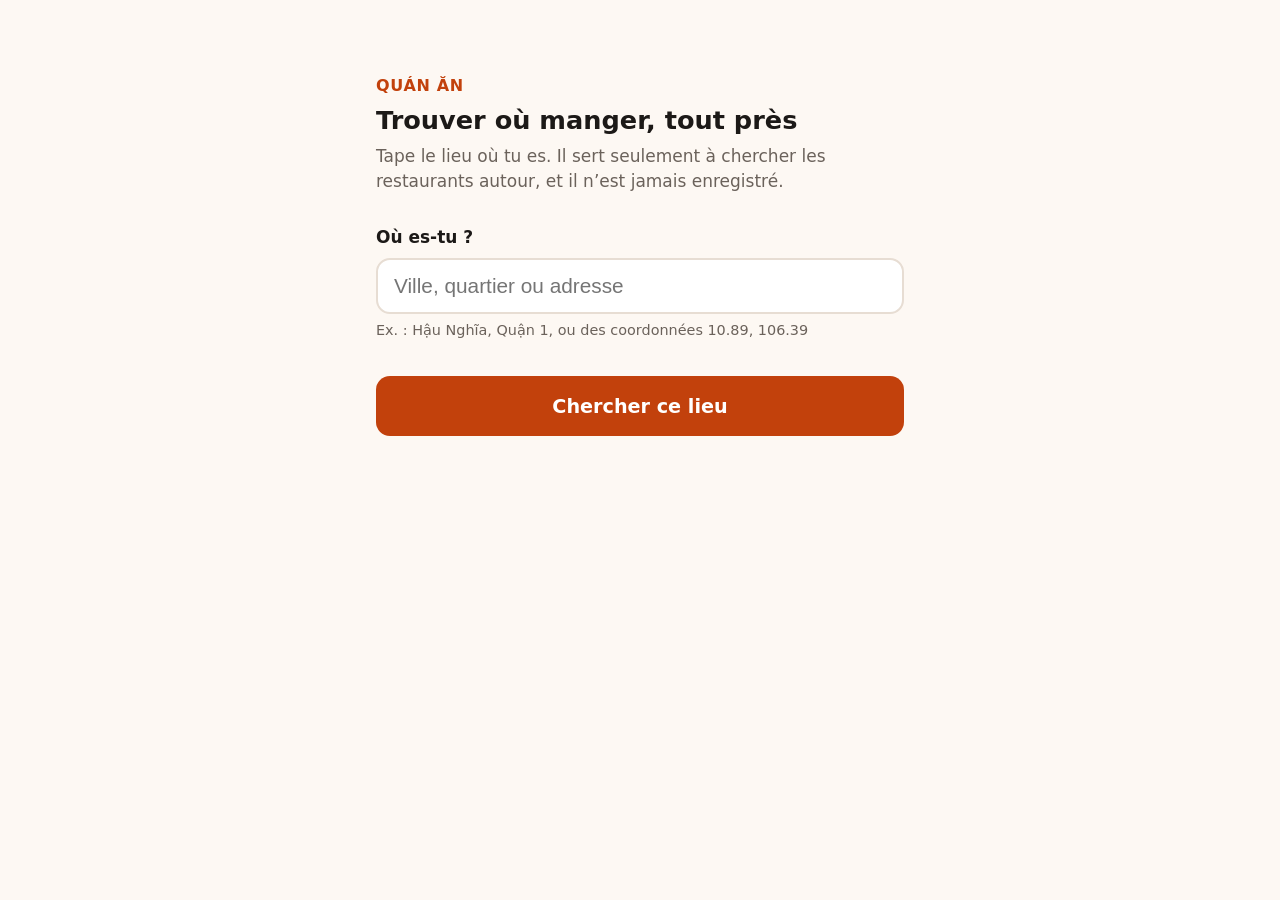
<file: quan-an/index.html>
<!doctype html>
<html lang="fr">
<head>
  <meta charset="utf-8">
  <meta name="viewport" content="width=device-width, initial-scale=1, viewport-fit=cover">
  <title>Quán ăn — restaurants près de moi</title>
  <meta name="description" content="Trouver un restaurant au Vietnam et montrer sa commande en vietnamien.">
  <meta name="theme-color" content="#c2410c">
  <link rel="manifest" href="manifest.webmanifest">
  <link rel="icon" href="icons/icon-192.png" type="image/png">
  <link rel="apple-touch-icon" href="icons/icon-192.png">
  <meta name="apple-mobile-web-app-capable" content="yes">
  <link rel="stylesheet" href="src/style.css">
</head>
<body>
  <main id="app" aria-live="polite">
    <!-- Accueil -->
    <section id="screen-home" class="screen">
      <div class="hero">
        <p class="logo" lang="vi">Quán ăn</p>
        <h1>Trouver où manger, tout près</h1>
        <p class="lead">Tape le lieu où tu es. Il sert seulement à chercher les restaurants autour, et il n’est jamais enregistré.</p>
      </div>
      <form id="place-form" novalidate>
        <label for="place" class="label">Où es-tu ?</label>
        <input id="place" name="place" class="text-input" type="text" autocomplete="off" enterkeyhint="search"
               placeholder="Ville, quartier ou adresse" aria-describedby="place-error">
        <p class="hint">Ex. : Hậu Nghĩa, Quận 1, ou des coordonnées 10.89, 106.39</p>
        <p id="place-error" class="error" role="alert"></p>
        <button id="btn-place" class="btn primary big full" type="submit">Chercher ce lieu</button>
      </form>
      <p id="home-status" class="status" role="status"></p>
      <div id="place-choices" hidden>
        <p class="label">Lequel ?</p>
        <ul id="place-list" class="choices"></ul>
      </div>
    </section>

    <!-- Rayon + budget -->
    <section id="screen-search" class="screen" hidden>
      <h1>Ta recherche</h1>
      <p class="place-current">Autour de <strong id="place-label" lang="vi"></strong></p>
      <form id="search-form" novalidate>
        <label for="budget" class="label">Ton budget</label>
        <div class="budget-field">
          <input id="budget" name="budget" type="text" inputmode="numeric" autocomplete="off"
                 placeholder="Montant en dongs" aria-describedby="budget-error">
          <span class="suffix" aria-hidden="true">₫</span>
        </div>
        <p id="budget-error" class="error" role="alert"></p>

        <p class="label" id="radius-label">Chercher dans un rayon de</p>
        <div class="radius-grid" role="group" aria-labelledby="radius-label">
          <button type="button" class="btn radius" value="1">1 km</button>
          <button type="button" class="btn radius" value="3">3 km</button>
          <button type="button" class="btn radius" value="5">5 km</button>
          <button type="button" class="btn radius" value="10">10 km</button>
        </div>
      </form>
      <button id="btn-change-place" class="btn link" type="button">Changer de lieu</button>
    </section>

    <!-- Chargement -->
    <section id="screen-loading" class="screen center" hidden>
      <div class="spinner" aria-hidden="true"></div>
      <p id="loading-text" class="status">Recherche…</p>
    </section>

    <!-- Résultats -->
    <section id="screen-results" class="screen" hidden>
      <header class="results-head">
        <h1 id="results-title">Résultats</h1>
        <button id="btn-new" class="btn secondary" type="button">Nouvelle recherche</button>
      </header>
      <div id="results-notice"></div>
      <ol id="results-list" class="cards"></ol>
    </section>

    <!-- Erreur -->
    <section id="screen-error" class="screen center" hidden>
      <h1 id="error-title">Oups</h1>
      <p id="error-text" class="lead"></p>
      <button id="btn-error-retry" class="btn primary big" type="button">Réessayer</button>
      <div id="error-saved"></div>
    </section>
  </main>

  <!-- Plein écran « Montrer » -->
  <div id="show" class="show" role="dialog" aria-modal="true" aria-labelledby="show-name" hidden>
    <p id="show-name" class="show-name" lang="vi"></p>
    <p id="show-phrase" class="show-phrase" lang="vi"></p>
    <button id="btn-close" class="btn secondary big" type="button">Fermer</button>
  </div>

  <template id="card-template">
    <li class="card">
      <p class="card-name" lang="vi"></p>
      <p class="card-meta"><span class="card-distance"></span> · <span class="card-type"></span></p>
      <div class="card-actions">
        <a class="btn secondary card-map" target="_blank" rel="noopener">Voir sur Maps</a>
        <a class="btn secondary card-route" target="_blank" rel="noopener">Itinéraire</a>
        <button class="btn primary card-show" type="button">Montrer</button>
      </div>
    </li>
  </template>

  <div id="fatal" class="fatal" role="alert" hidden>
    Un problème est survenu. <button type="button" class="btn secondary" onclick="location.reload()">Recharger la page</button>
  </div>
  <script>
    window.addEventListener('error', function () { var f = document.getElementById('fatal'); if (f) f.hidden = false; });
  </script>
  <script nomodule>document.getElementById('fatal').hidden = false; document.getElementById('fatal').firstChild.textContent = 'Ce navigateur est trop ancien pour l’appli. ';</script>
  <script type="module" src="src/app.js"></script>
</body>
</html>
</file>
<file: quan-an/src/style.css>
:root {
  --bg: #fdf8f3;
  --surface: #ffffff;
  --text: #1c1917;
  --muted: #6b625b;
  --border: #e7ddd3;
  --accent: #c2410c;
  --accent-text: #ffffff;
  --accent-soft: #fde7d9;
  --error: #b91c1c;
  --radius: 14px;
  color-scheme: light dark;
}

@media (prefers-color-scheme: dark) {
  :root {
    --bg: #171412;
    --surface: #221e1b;
    --text: #f5efe9;
    --muted: #b3a89e;
    --border: #3a332e;
    --accent: #f97316;
    --accent-text: #1c1917;
    --accent-soft: #3b2417;
    --error: #f87171;
  }
}

* { box-sizing: border-box; }

html, body { margin: 0; }

body {
  background: var(--bg);
  color: var(--text);
  font-family: system-ui, -apple-system, "Segoe UI", Roboto, "Noto Sans", sans-serif;
  font-size: 17px;
  line-height: 1.45;
  -webkit-text-size-adjust: 100%;
}

main {
  max-width: 560px;
  margin: 0 auto;
  padding: max(20px, env(safe-area-inset-top)) 16px max(24px, env(safe-area-inset-bottom));
  min-height: 100dvh;
}

[hidden] { display: none !important; }

.screen { display: flex; flex-direction: column; gap: 16px; }
.screen.center { min-height: 70dvh; justify-content: center; align-items: stretch; text-align: center; }

h1 { font-size: 1.6rem; line-height: 1.2; margin: 0; }

.hero { margin: 6vh 0 4px; }
.logo { font-size: 1rem; font-weight: 700; letter-spacing: .04em; color: var(--accent); margin: 0 0 8px; text-transform: uppercase; }
.lead { color: var(--muted); margin: 8px 0 0; }
.status { color: var(--muted); min-height: 1.4em; margin: 0; }
.error { color: var(--error); font-weight: 600; min-height: 1.4em; margin: 4px 0 0; }

.label { display: block; font-weight: 600; margin: 12px 0 8px; }

.text-input {
  width: 100%;
  font-size: 1.3rem;
  padding: 14px 16px;
  border: 2px solid var(--border);
  border-radius: var(--radius);
  background: var(--surface);
  color: var(--text);
}
.text-input:focus { outline: none; border-color: var(--accent); }
.text-input[aria-invalid="true"] { border-color: var(--error); }
.btn.full { width: 100%; margin-top: 8px; }
.choices { list-style: none; padding: 0; margin: 0; display: flex; flex-direction: column; gap: 10px; }
.choices .btn { width: 100%; justify-content: flex-start; text-align: left; font-weight: 500; line-height: 1.3; }
.hint { color: var(--muted); font-size: .9rem; margin: 6px 0 0; }
.place-current { margin: 0; color: var(--muted); overflow-wrap: anywhere; }
.place-current strong { color: var(--text); }

.budget-field { position: relative; }
.budget-field input {
  width: 100%;
  font-size: 1.6rem;
  padding: 14px 48px 14px 16px;
  border: 2px solid var(--border);
  border-radius: var(--radius);
  background: var(--surface);
  color: var(--text);
}
.budget-field input:focus { outline: none; border-color: var(--accent); }
.budget-field input[aria-invalid="true"] { border-color: var(--error); }
.suffix { position: absolute; right: 16px; top: 50%; transform: translateY(-50%); font-size: 1.5rem; color: var(--muted); }

.btn {
  display: inline-flex; align-items: center; justify-content: center;
  min-height: 48px; padding: 10px 18px;
  font: inherit; font-weight: 600;
  border-radius: var(--radius);
  border: 2px solid transparent;
  cursor: pointer; text-decoration: none;
  -webkit-tap-highlight-color: transparent;
}
.btn:focus-visible { outline: 3px solid var(--accent); outline-offset: 2px; }
.btn.primary { background: var(--accent); color: var(--accent-text); }
.btn.secondary { background: var(--surface); color: var(--text); border-color: var(--border); }
.btn.link { background: none; color: var(--accent); padding: 8px; align-self: center; }
.btn.big { min-height: 60px; font-size: 1.2rem; }
.btn:active { transform: scale(.98); }

.radius-grid { display: grid; grid-template-columns: repeat(2, 1fr); gap: 12px; }
.btn.radius { min-height: 72px; font-size: 1.4rem; background: var(--accent-soft); color: var(--text); border-color: var(--border); }

.results-head { display: flex; align-items: center; justify-content: space-between; gap: 12px; flex-wrap: wrap; }

.notice {
  background: var(--accent-soft);
  border-radius: var(--radius);
  padding: 12px 14px;
  margin: 0;
}

.cards { list-style: none; padding: 0; margin: 0; display: flex; flex-direction: column; gap: 12px; }
.card {
  background: var(--surface);
  border: 1px solid var(--border);
  border-radius: var(--radius);
  padding: 16px;
}
.card-name { font-size: 1.6rem; font-weight: 700; line-height: 1.2; margin: 0 0 6px; overflow-wrap: anywhere; }
.card-meta { color: var(--muted); margin: 0 0 12px; }
.card-distance { font-weight: 700; color: var(--text); }
.card-actions { display: grid; grid-template-columns: 1fr 1fr; gap: 10px; }
.card-show { grid-column: 1 / -1; }

.empty { text-align: center; display: flex; flex-direction: column; gap: 12px; padding: 24px 0; }
.empty p { font-size: 1.3rem; font-weight: 700; margin: 0; }

.saved { text-align: left; margin-top: 24px; display: flex; flex-direction: column; gap: 12px; }

.spinner {
  width: 48px; height: 48px; margin: 0 auto;
  border: 5px solid var(--accent-soft); border-top-color: var(--accent);
  border-radius: 50%;
  animation: spin 0.9s linear infinite;
}
@keyframes spin { to { transform: rotate(360deg); } }
@media (prefers-reduced-motion: reduce) { .spinner { animation-duration: 3s; } }

/* Plein écran « Montrer » : toujours clair et très contrasté pour le personnel */
.show {
  position: fixed; inset: 0; z-index: 10;
  background: #ffffff; color: #000000;
  display: flex; flex-direction: column; justify-content: center; gap: 28px;
  padding: max(24px, env(safe-area-inset-top)) 20px max(24px, env(safe-area-inset-bottom));
  overflow-y: auto;
}
.show-name { font-size: clamp(2rem, 9vw, 3.4rem); font-weight: 800; line-height: 1.15; margin: 0; overflow-wrap: anywhere; }
.show-phrase { font-size: clamp(1.7rem, 7.5vw, 2.8rem); font-weight: 600; line-height: 1.3; margin: 0; }
.show .btn.secondary { background: #f3f3f3; color: #000; border-color: #d4d4d4; }

.fatal {
  position: fixed; left: 12px; right: 12px; bottom: max(12px, env(safe-area-inset-bottom)); z-index: 20;
  background: var(--error); color: #fff; font-weight: 600;
  border-radius: var(--radius); padding: 12px 14px;
  display: flex; align-items: center; justify-content: space-between; gap: 12px; flex-wrap: wrap;
}
</file>
